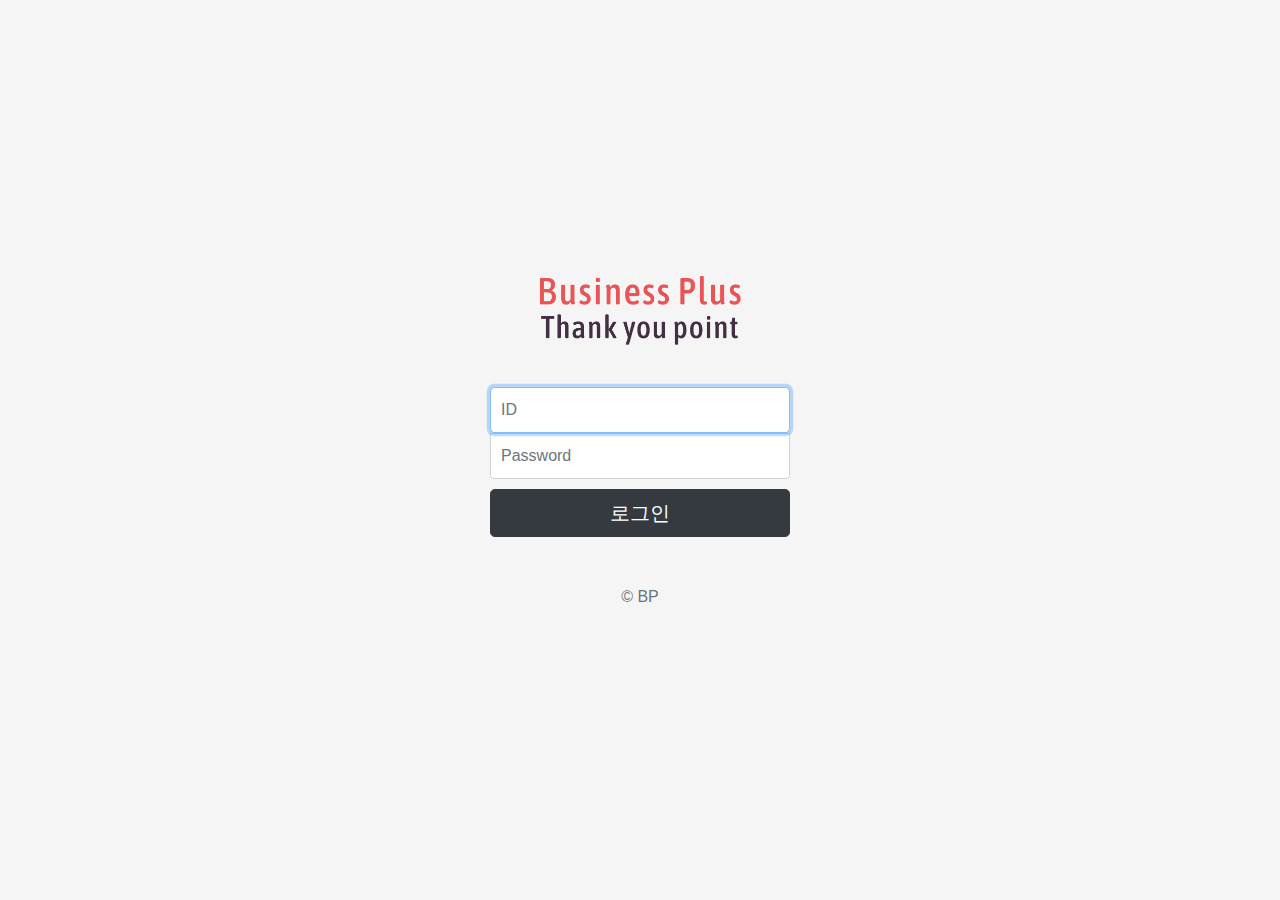
<file: index.html>
<!doctype html>
<html lang="ko">

<head>
    <meta charset="utf-8">
    <meta name="viewport" content="width=device-width, initial-scale=1, shrink-to-fit=no">
    <meta name="description" content="">
    <meta name="author" content="">
    <link rel="icon" href="img/logo/favicon.ico">

    <title>땡큐포인트</title>

    <link href="css/reset.css" rel="stylesheet">
    <link href="css/bootstrap.min.css" rel="stylesheet">
    <link href="css/signin.css" rel="stylesheet">
</head>

<body class="text-center">
    <form class="form-signin" action="main.html">
        <img class="mb-4" src="img/logo/thku.png" alt="" height="72">
        <h1 class="h3 mb-3 font-weight-normal"></h1>
        <label for="user_id" class="sr-only">ID</label>
        <input type="text" id="user_id" class="form-control" placeholder="ID" required autofocus>
        <label for="user_pass" class="sr-only">Password</label>
        <input type="password" id="user_pass" class="form-control" placeholder="Password" required>
        <!-- <div class="checkbox mb-3">
            <label>
                <input type="checkbox" value="remember-me"> Remember me
            </label>
        </div> -->
        <button class="btn btn-lg btn-dark btn-block" type="submit">로그인</button>
        <p class="mt-5 mb-3 text-muted">&copy; BP</p>
    </form>
</body>

</html>
</file>
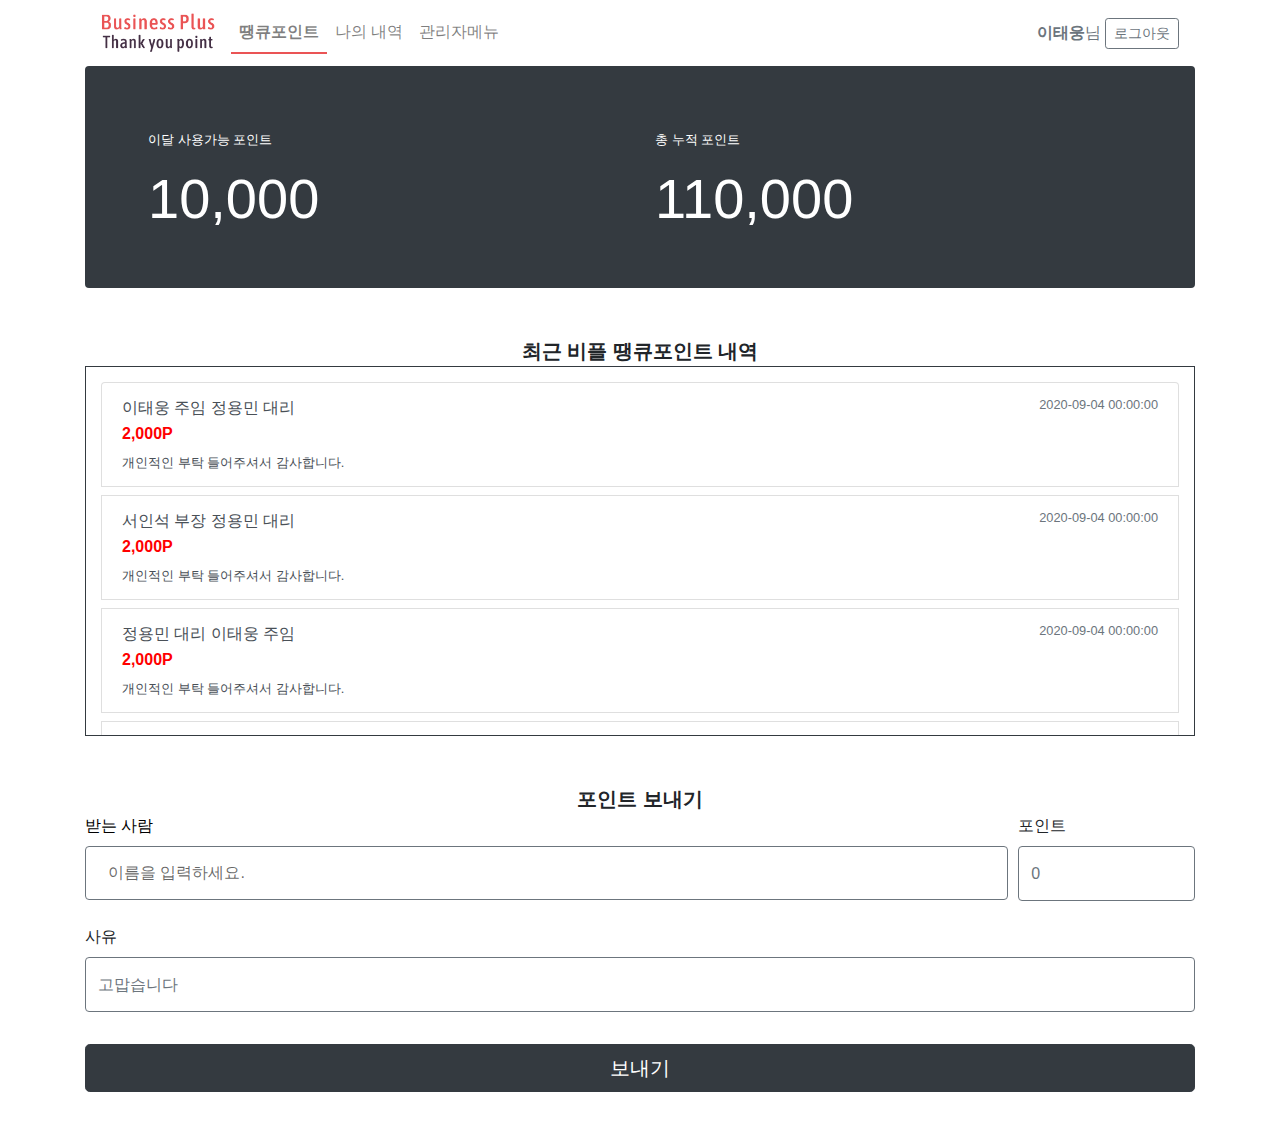
<file: main.html>
<!--
- 로그인 , 회원가입, 아이디찾기, 비밀번호 찾기
- 이름 콤마 구분으로 다수 입력가능 ㅇ
- (+) 추가시 계속 추가 가능 ㅇ
- 내가 지금까지 줬던 내역 보유
- 최근에 줬던 사람 슬라이드로 보여주기
- 10만 포인트 달성시 복지 포인트 처리했다는 기록 있어야하고 (관리자 )

-->

<!doctype html>
<html lang="ko">

<head>
    <meta charset="utf-8">
    <meta name="viewport" content="width=device-width, initial-scale=1, shrink-to-fit=no">
    <meta name="description" content="">
    <meta name="author" content="">
    <link rel="icon" href="img/logo/favicon.ico">

    <title>땡큐포인트</title>

    <link href="css/reset.css" rel="stylesheet">
    <link href="css/common.css" rel="stylesheet">
    <link href="css/bootstrap.min.css" rel="stylesheet">

    <link rel="stylesheet" href="https://use.fontawesome.com/releases/v5.6.1/css/all.css"
        integrity="sha384-gfdkjb5BdAXd+lj+gudLWI+BXq4IuLW5IT+brZEZsLFm++aCMlF1V92rMkPaX4PP" crossorigin="anonymous">

    <script src="js/token-autocomplete.js"></script>
    <link href="css/token-autocomplete.css" rel="stylesheet" type="text/css" media="all">
</head>

<style>

</style>

<body>


    <div class="container">
        <nav class="navbar navbar-expand-lg navbar-light ">
            <a class="navbar-brand" href="#"><img src="img/logo/thku.png" alt="" height="40"></a>
            <button class="navbar-toggler" type="button" data-toggle="collapse" data-target="#navbarSupportedContent"
                aria-controls="navbarSupportedContent" aria-expanded="false" aria-label="Toggle navigation">
                <span class="navbar-toggler-icon"></span>
            </button>

            <div class="collapse navbar-collapse" id="navbarSupportedContent">
                <ul class="navbar-nav mr-auto">
                    <li class="nav-item tab_active">
                        <a class="nav-link" href="main.html">땡큐포인트 <span class="sr-only">(current)</span></a>
                    </li>
                    <li class="nav-item">
                        <a class="nav-link" href="point_list.html">나의 내역</a>
                    </li>
                    <li class="nav-item">
                        <a class="nav-link" href="tp_admin.html">관리자메뉴</a>
                    </li>
                    <!--
                <li class="nav-item dropdown">
                    <a class="nav-link dropdown-toggle" href="#" id="navbarDropdown" role="button"
                        data-toggle="dropdown" aria-haspopup="true" aria-expanded="false">
                        Dropdown
                    </a>
                    <div class="dropdown-menu" aria-labelledby="navbarDropdown">
                        <a class="dropdown-item" href="#">Action</a>
                        <a class="dropdown-item" href="#">Another action</a>
                        <div class="dropdown-divider"></div>
                        <a class="dropdown-item" href="#">Something else here</a>
                    </div>
                </li>
                <li class="nav-item">
                    <a class="nav-link disabled" href="#">Disabled</a>
                </li>
                -->
                </ul>
                <form class="form-inline my-2 my-lg-0">
                    <a class="text-muted pr-1 " href="#"><strong>이태웅</strong>님 </a>
                    <a class="btn btn-sm btn-outline-secondary" href="#">로그아웃</a>
                </form>
            </div>
        </nav>

        <div class="mb-5 p-sm-3 p-md-5 p-xs-5 text-white rounded bg-dark d-flex">
            <div class="col-6">
                <p class="my-3 small">이달 사용가능 포인트</p>
                <h1 class="display-5 display-6">10,000 <i class="fab fa-product-hunt f-15 f-875"></i></h1>
                <!--
                    <p class="lead mb-0"><a href="#" class="text-white font-weight-bold">Continue reading...</a></p>
                -->
            </div>
            <div class="col-6">
                <p class="my-3 small">총 누적 포인트</p>
                <h1 class="display-5 display-6 ">110,000 <i class="fab fa-product-hunt f-15 f-875"></i></h1>
            </div>
        </div>

        <div class="section_title text-center">최근 비플 땡큐포인트 내역</div>
        <section class="point_list_all mb-5">
            <div class="col-12">
                <div class="list-group">
                    <a href="#"
                        class="list-group-item list-group-item-action flex-column align-items-start mb-2 border-radius">
                        <div class="d-flex w-100 justify-content-between">
                            <h6 class="mb-1"><i class="fas fa-user"></i> 이태웅 주임 <i
                                    class="fas f-12 fa-long-arrow-alt-right fc-red"></i></i> <i class="fas fa-user"></i>
                                정용민 대리
                            </h6>
                            <small class="text-muted">2020-09-04 00:00:00</small>
                        </div>
                        <p class="mb-1 fc-red f-10 font-weight-bold">2,000P</p>
                        <small>개인적인 부탁 들어주셔서 감사합니다.</small>
                    </a>
                    <a href="#"
                        class="list-group-item list-group-item-action flex-column align-items-start mb-2 border-radius">
                        <div class="d-flex w-100 justify-content-between">
                            <h6 class="mb-1"><i class="fas fa-user"></i> 서인석 부장 <i
                                    class="fas f-12 fa-long-arrow-alt-right fc-red"></i></i> <i class="fas fa-user"></i>
                                정용민 대리
                            </h6>
                            <small class="text-muted">2020-09-04 00:00:00</small>
                        </div>
                        <p class="mb-1 fc-red  f-10 font-weight-bold">2,000P</p>
                        <small>개인적인 부탁 들어주셔서 감사합니다.</small>
                    </a>
                    <a href="#"
                        class="list-group-item list-group-item-action flex-column align-items-start mb-2 border-radius">
                        <div class="d-flex w-100 justify-content-between">
                            <h6 class="mb-1"><i class="fas fa-user"></i> 정용민 대리 <i
                                    class="fas f-12 fa-long-arrow-alt-right fc-red"></i></i> <i class="fas fa-user"></i>
                                이태웅 주임
                            </h6>
                            <small class="text-muted">2020-09-04 00:00:00</small>
                        </div>
                        <p class="mb-1 fc-red  f-10 font-weight-bold">2,000P</p>
                        <small>개인적인 부탁 들어주셔서 감사합니다.</small>
                    </a>
                    <a href="#"
                        class="list-group-item list-group-item-action flex-column align-items-start mb-2 border-radius">
                        <div class="d-flex w-100 justify-content-between">
                            <h6 class="mb-1"><i class="fas fa-user"></i> 김혁신 팀장 <i
                                    class="fas f-12 fa-long-arrow-alt-right fc-red"></i></i> <i class="fas fa-user"></i>
                                임유운 주임
                            </h6>
                            <small class="text-muted">2020-09-04 00:00:00</small>
                        </div>
                        <p class="mb-1 fc-red  f-10 font-weight-bold">2,000P</p>
                        <small>개인적인 부탁 들어주셔서 감사합니다.</small>
                    </a>

                </div>
            </div>
        </section>

        <div class="section_title text-center">포인트 보내기</div>
        <form>
            <div class="form-row">
                <div class="col-sm-10 pb-2">
                    <a href="#recipient-input" class="fc-black">
                        <label for="recipient-input">받는 사람</label>
                    </a>

                    <div class="form-group">
                        <div id="recipient" class="mention form-control border-secondary">
                            <option value="sis">
                                서인석 본부장 (기업부설연구소)
                            </option>
                            <option value="bugkingus">
                                이태웅 (기업부설연구소)
                            </option>
                            <option value="jym">
                                정용민 (기업부설연구소)
                            </option>
                            <option value="sai">
                                서아인 (기업부설연구소)
                            </option>
                        </div>
                        <div class="invalid-feedback">
                            이름을 입력해주세요.
                        </div>
                    </div>
                    <!-- <div class="searched_name_box">
                    <ul class="searched_name_ul">
                        <li data-id="1"><i class="fas fa-user"></i> 기업부설연구소 이태웅</li>
                        <li data-id="1"><i class="fas fa-user"></i> 영업1팀 이태웅</li>
                    </ul>
                </div> -->
                </div>
                <div class="col-sm-2 pb-2">
                    <label for="point">포인트</label>
                    <div class="form-group">
                        <input type=" number" id="point" name="point"
                            class="form-control border-secondary searchbar py-2" placeholder="0" min="0" max="3000"
                            step="500" value="" maxlength="4" oninput="maxLengthCheck(this); "
                            onKeyUp="inputDataCheck(this.id)">
                        <div class="invalid-feedback">
                            포인트를 입력해주세요.
                        </div>
                    </div>
                </div>
                <div class="col-12 mb-3">
                    <label for="content">사유</label>
                    <div class="form-group">
                        <input text=" text" id="content" name="content"
                            class="form-control border-secondary searchbar py-2" placeholder="고맙습니다" value=""
                            onKeyUp="inputDataCheck(this.id)">
                        <div class="invalid-feedback">
                            사유를 입력해주세요.
                        </div>
                    </div>
                </div>
            </div>
        </form>

        <!-- <div class="row mt-2">
            <div class="col-4">
                <div class="input-group searchbar">
                    <input type="text" class="form-control border-secondary py-2" placeholder="직원 이름 검색" value="">
                </div>
            </div>
            <div class="col-4">

                <div class="input-group searchbar">
                    <input type="number" class="form-control border-secondary py-2" placeholder="3000" value="">
                </div>
            </div>
            <div class="col-4">
                <div class="input-group searchbar">
                    <input text="" class="form-control border-secondary py-2" placeholder="고맙습니다" value="">
                </div>
            </div>

            <div class="col-12 text-center">
                <span><i class="fas fa-plus-circle f-2 pointer"></i></span>
            </div>
        </div> -->

        <div class="row text-center">
            <div class="col">
                <button class="btn btn-lg btn-dark btn-block" type="button" onClick="form_submit()">보내기</button>
            </div>
        </div>

        <footer class="mt-5 mb-5">

        </footer>
    </div>

</body>

<script src="https://code.jquery.com/jquery-3.5.1.slim.min.js"
    integrity="sha384-DfXdz2htPH0lsSSs5nCTpuj/zy4C+OGpamoFVy38MVBnE+IbbVYUew+OrCXaRkfj" crossorigin="anonymous">
</script>
<script src="https://cdn.jsdelivr.net/npm/popper.js@1.16.1/dist/umd/popper.min.js"
    integrity="sha384-9/reFTGAW83EW2RDu2S0VKaIzap3H66lZH81PoYlFhbGU+6BZp6G7niu735Sk7lN" crossorigin="anonymous">
</script>
<script src="https://stackpath.bootstrapcdn.com/bootstrap/4.5.2/js/bootstrap.min.js"
    integrity="sha384-B4gt1jrGC7Jh4AgTPSdUtOBvfO8shuf57BaghqFfPlYxofvL8/KUEfYiJOMMV+rV" crossorigin="anonymous">
</script>
<script>
    let tokenAutocomplete2 = new TokenAutocomplete({
        name: 'recipient',
        selector: '#recipient',
        noMatchesText: '해당 이름의 직원은 존재하지 않습니다.'
    });
    tokenAutocomplete2.debug(true);

    function maxLengthCheck(object) {
        if (object.value.length > object.maxLength) {
            object.value = object.value.slice(0, object.maxLength);
        }
    }

    let inputDataCheck = (id) => {

        if (id) {
            if (id == "recipient-input") {
                id = "recipient";
            }

            $("#" + id).removeClass("is-invalid");
        }
    }


    //포인트 보내기
    let form_submit = () => {
        recipient_select = $("#recipient-select").val();
        point = $.trim($("#point").val());
        content = $.trim($("#content").val());

        //현재 내 포인트가 몇인지 알아야하고, 보내는 포인트가 몇인지도 알아야합니다.

        if (recipient_select == "") {
            //alert("받는 사람을 입력해주세요.");
            $("#recipient").addClass("is-invalid");
            return;
        } else {
            //정말로 존재하는 직원인지 아닌지

        }

        if (point == "") {
            $("#point").addClass("is-invalid");
            return;
        }

        if (content == "") {
            $("#content").addClass("is-invalid");
            return;
        }

        console.log(recipient_select);
        console.log(recipient_select.length);
    }
</script>

</html>
</file>
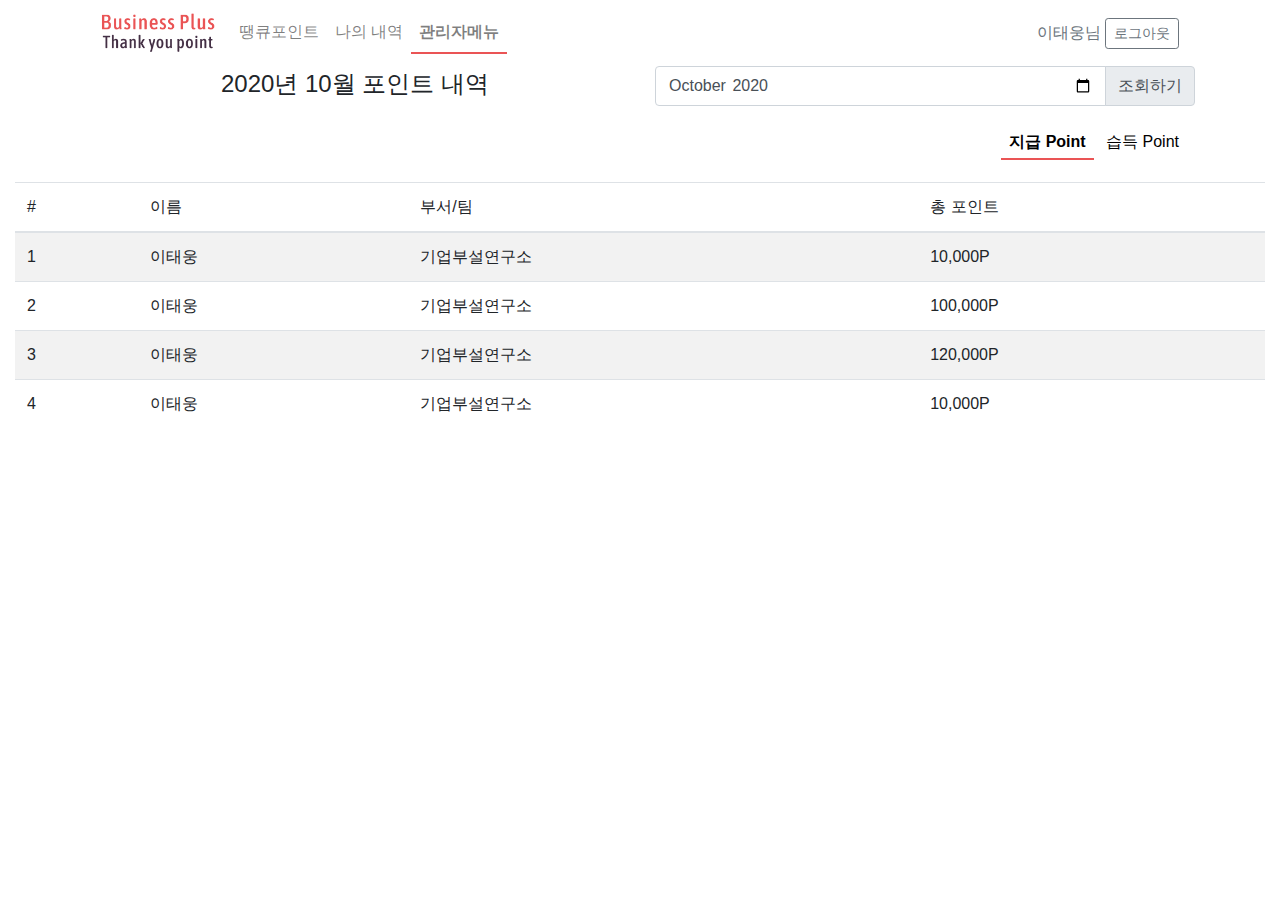
<file: tp_admin.html>
<!doctype html>
<html lang="ko">

<head>
    <meta charset="utf-8">
    <meta name="viewport" content="width=device-width, initial-scale=1, shrink-to-fit=no">
    <meta name="description" content="">
    <meta name="author" content="">
    <link rel="icon" href="img/logo/favicon.ico">

    <title>비플 - 땡큐포인트 관리자메뉴</title>

    <link href="css/reset.css" rel="stylesheet">
    <link href="css/common.css" rel="stylesheet">
    <link href="css/bootstrap.min.css" rel="stylesheet">
    <link rel="stylesheet" href="https://use.fontawesome.com/releases/v5.6.1/css/all.css"
        integrity="sha384-gfdkjb5BdAXd+lj+gudLWI+BXq4IuLW5IT+brZEZsLFm++aCMlF1V92rMkPaX4PP" crossorigin="anonymous">

</head>

<body>
    <div class="container">
        <nav class="navbar navbar-expand-lg navbar-light ">
            <a class="navbar-brand" href="#"><img src="img/logo/thku.png" alt="" height="40"></a>
            <button class="navbar-toggler" type="button" data-toggle="collapse" data-target="#navbarSupportedContent"
                aria-controls="navbarSupportedContent" aria-expanded="false" aria-label="Toggle navigation">
                <span class="navbar-toggler-icon"></span>
            </button>

            <div class="collapse navbar-collapse" id="navbarSupportedContent">
                <ul class="navbar-nav mr-auto">
                    <li class="nav-item ">
                        <a class="nav-link" href="main.html">땡큐포인트 <span class="sr-only">(current)</span></a>
                    </li>
                    <li class="nav-item ">
                        <a class="nav-link" href="point_list.html">나의 내역</a>
                    </li>
                    <li class="nav-item tab_active">
                        <a class="nav-link" href="tp_admin.html">관리자메뉴</a>
                    </li>
                </ul>
                <form class="form-inline my-2 my-lg-0">
                    <a class="text-muted pr-1" href="#">이태웅님 </a>
                    <a class="btn btn-sm btn-outline-secondary" href="#">로그아웃</a>
                </form>
            </div>
        </nav>

        <div class="row">
        <div class="col-md-6 col-xs-9 h4 text-center mt-1">2020년 10월 포인트 내역</div>
        <div class="col-md-6 col-xs-3">
            <div class="input-group mb-3">
                <input type="month" class="form-control" value="2020-10">
                <div class="input-group-append">
                  <span class="input-group-text pointer" onclick="">조회하기</span>
                </div>
              </div>                                  

              <div class="text-right p-2 mb-1">                
                <a href="#" class="fc-black p-2 tab_active">지급 Point</a>
                <a href="#" class="fc-black p-2">습득 Point</a>
              </div>
        </div>
    </div>
    </div>
    <!-- ############################################################################################################################################################ -->
    <div class="container-fluid mt-3">
        <div class="row">
           
            <div class="col-12">
                <table class="table table-striped">
                    <thead>
                        <tr>
                            <th scope="col">#</th>
                            <th scope="col">이름</th>
                            <th scope="col">부서/팀</th>
                            <th scope="col">총 포인트</th>
                        </tr>
                    </thead>
                    <tbody>
                        <tr>
                            <th scope="row">1</th>
                            <td>이태웅</td>
                            <td>기업부설연구소</td>
                            <td>10,000P</td>
                        </tr>
                        <tr>
                            <th scope="row">2</th>
                            <td>이태웅</td>
                            <td>기업부설연구소</td>
                            <td>100,000P</td>
                        </tr>
                        <tr>
                            <th scope="row">3</th>
                            <td>이태웅</td>
                            <td>기업부설연구소</td>
                            <td>120,000P</td>
                        </tr>
                        <tr>
                            <th scope="row">4</th>
                            <td>이태웅</td>
                            <td>기업부설연구소</td>
                            <td>10,000P</td>
                        </tr>
                    </tbody>
                </table>
            </div>
        </div>
    </div>
</body>

<script src="https://code.jquery.com/jquery-3.5.1.slim.min.js"
    integrity="sha384-DfXdz2htPH0lsSSs5nCTpuj/zy4C+OGpamoFVy38MVBnE+IbbVYUew+OrCXaRkfj" crossorigin="anonymous">
</script>
<script src="https://cdn.jsdelivr.net/npm/popper.js@1.16.1/dist/umd/popper.min.js"
    integrity="sha384-9/reFTGAW83EW2RDu2S0VKaIzap3H66lZH81PoYlFhbGU+6BZp6G7niu735Sk7lN" crossorigin="anonymous">
</script>
<script src="https://stackpath.bootstrapcdn.com/bootstrap/4.5.2/js/bootstrap.min.js"
    integrity="sha384-B4gt1jrGC7Jh4AgTPSdUtOBvfO8shuf57BaghqFfPlYxofvL8/KUEfYiJOMMV+rV" crossorigin="anonymous">
</script>

</html>
</file>
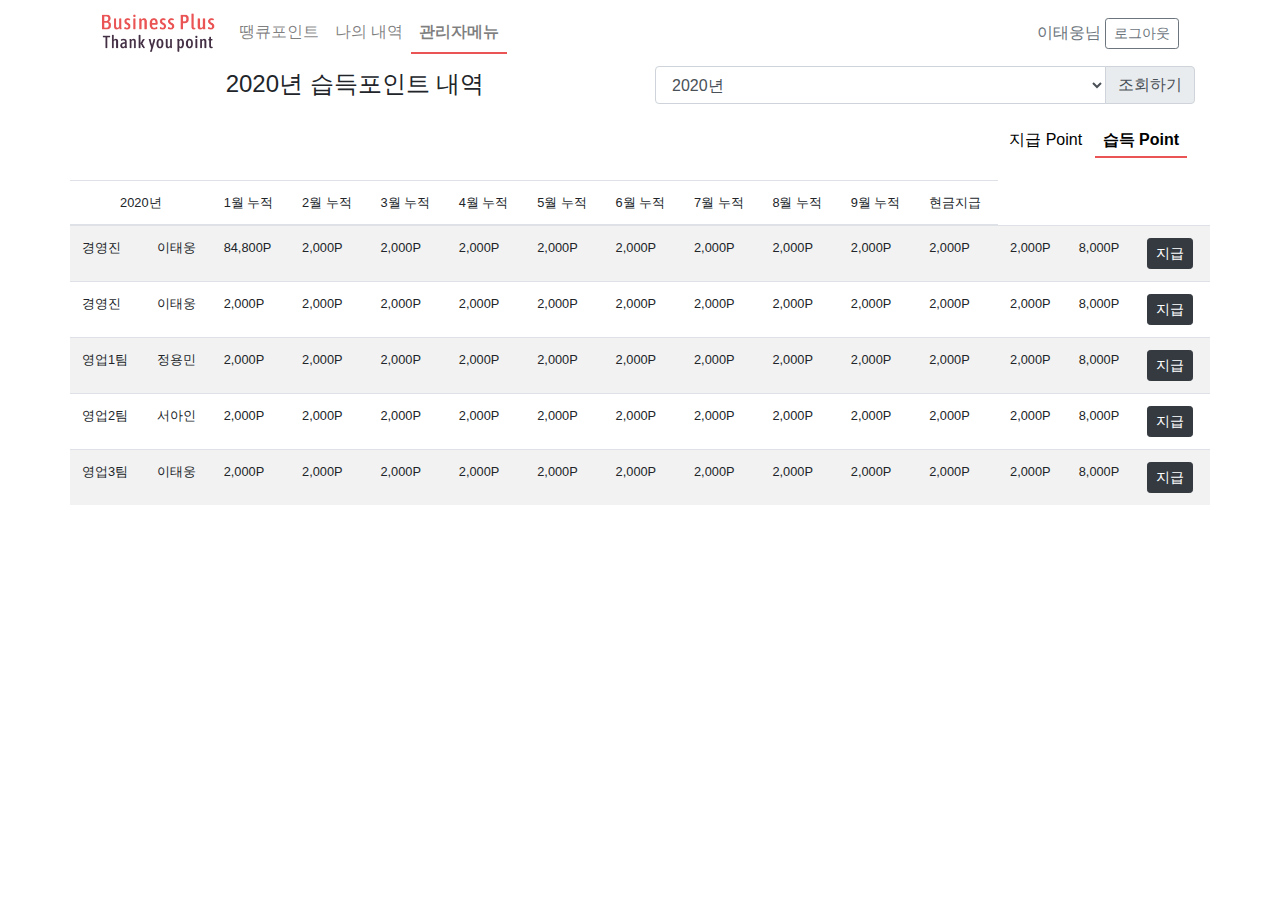
<file: tp_admin2.html>
<!doctype html>
<html lang="ko">

<head>
    <meta charset="utf-8">
    <meta name="viewport" content="width=device-width, initial-scale=1, shrink-to-fit=no">
    <meta name="description" content="">
    <meta name="author" content="">
    <link rel="icon" href="img/logo/favicon.ico">

    <title>비플 - 땡큐포인트 관리자메뉴</title>

    <link href="css/reset.css" rel="stylesheet">
    <link href="css/common.css" rel="stylesheet">
    <link href="css/bootstrap.min.css" rel="stylesheet">
    <link rel="stylesheet" href="https://use.fontawesome.com/releases/v5.6.1/css/all.css"
        integrity="sha384-gfdkjb5BdAXd+lj+gudLWI+BXq4IuLW5IT+brZEZsLFm++aCMlF1V92rMkPaX4PP" crossorigin="anonymous">

</head>
<style>
    #earn-point-list{
        width:100% !important;
        overflow-x:scroll;
    }    
</style>
<body>
    <div class="container">
        <nav class="navbar navbar-expand-lg navbar-light ">
            <a class="navbar-brand" href="#"><img src="img/logo/thku.png" alt="" height="40"></a>
            <button class="navbar-toggler" type="button" data-toggle="collapse" data-target="#navbarSupportedContent"
                aria-controls="navbarSupportedContent" aria-expanded="false" aria-label="Toggle navigation">
                <span class="navbar-toggler-icon"></span>
            </button>

            <div class="collapse navbar-collapse" id="navbarSupportedContent">
                <ul class="navbar-nav mr-auto">
                    <li class="nav-item ">
                        <a class="nav-link" href="main.html">땡큐포인트 <span class="sr-only">(current)</span></a>
                    </li>
                    <li class="nav-item ">
                        <a class="nav-link" href="point_list.html">나의 내역</a>
                    </li>
                    <li class="nav-item tab_active">
                        <a class="nav-link" href="tp_admin.html">관리자메뉴</a>
                    </li>
                </ul>
                <form class="form-inline my-2 my-lg-0">
                    <a class="text-muted pr-1" href="#">이태웅님 </a>
                    <a class="btn btn-sm btn-outline-secondary" href="#">로그아웃</a>
                </form>
            </div>
        </nav>

        <div class="row">
        <div class="col-md-6 col-xs-9 h4 text-center mt-1">2020년 습득포인트 내역</div>
        <div class="col-md-6 col-xs-3">
            <div class="input-group mb-3">                
                <select id="" class="form-control">
                    <option value="2020">2020년</option>
                    <option value="2019">2019년</option>
                    <option value="2018">2018년</option>
                </select>
                <div class="input-group-append">
                  <span class="input-group-text pointer" onclick="">조회하기</span>
                </div>
              </div>                                  

              <div class="text-right p-2 mb-1">                
                <a href="tp_admin.html" class="fc-black p-2 ">지급 Point</a>
                <a href="tp_admin2.html" class="fc-black p-2 tab_active">습득 Point</a>
              </div>
        </div>
    </div>
    </div>
    <!-- ############################################################################################################################################################ -->
    <div class="container mt-3">
        <div class="row">           
            <div id="earn-point-list" class="">
                <table class="table table-striped small">                    
                    <thead>
                        <tr>
                            <th scope="col" colspan="2" class="text-center">2020년</th>                            
                            <th scope="col">1월 누적</th>
                            <th scope="col">2월 누적</th>
                            <th scope="col">3월 누적</th>
                            <th scope="col">4월 누적</th>
                            <th scope="col">5월 누적</th>
                            <th scope="col">6월 누적</th>
                            <th scope="col">7월 누적</th>
                            <th scope="col">8월 누적</th>
                            <th scope="col">9월 누적</th>
                            <th scope="col">현금지급</th>
                        </tr>
                    </thead>
                    <tbody>
                        <tr>                            
                            <td>경영진</td>
                            <td>이태웅</td>
                            <td>84,800P</td>
                            <td>2,000P</td>
                            <td>2,000P</td>
                            <td>2,000P</td>
                            <td>2,000P</td>
                            <td>2,000P</td>
                            <td>2,000P</td>
                            <td>2,000P</td>
                            <td>2,000P</td>
                            <td>2,000P</td>
                            <td>2,000P</td>
                            <td>8,000P</td>
                            <td><button type="button" class="btn btn-sm btn-dark">지급</button></td>
                        </tr>
                        <tr>                            
                            <td>경영진</td>
                            <td>이태웅</td>
                            <td>2,000P</td>
                            <td>2,000P</td>
                            <td>2,000P</td>
                            <td>2,000P</td>
                            <td>2,000P</td>
                            <td>2,000P</td>
                            <td>2,000P</td>
                            <td>2,000P</td>
                            <td>2,000P</td>
                            <td>2,000P</td>
                            <td>2,000P</td>
                            <td>8,000P</td>
                            <td><button type="button" class="btn btn-sm btn-dark">지급</button></td>
                        </tr>
                        <tr>                            
                            <td>영업1팀</td>
                            <td>정용민</td>
                            <td>2,000P</td>
                            <td>2,000P</td>
                            <td>2,000P</td>
                            <td>2,000P</td>
                            <td>2,000P</td>
                            <td>2,000P</td>
                            <td>2,000P</td>
                            <td>2,000P</td>
                            <td>2,000P</td>
                            <td>2,000P</td>
                            <td>2,000P</td>
                            <td>8,000P</td>
                            <td><button type="button" class="btn btn-sm btn-dark">지급</button></td>
                        </tr>
                        <tr>                            
                            <td>영업2팀</td>
                            <td>서아인</td>
                            <td>2,000P</td>
                            <td>2,000P</td>
                            <td>2,000P</td>
                            <td>2,000P</td>
                            <td>2,000P</td>
                            <td>2,000P</td>
                            <td>2,000P</td>
                            <td>2,000P</td>
                            <td>2,000P</td>
                            <td>2,000P</td>
                            <td>2,000P</td>
                            <td>8,000P</td>
                            <td><button type="button" class="btn btn-sm btn-dark">지급</button></td>
                        </tr>
                        <tr>
                            <td>영업3팀</td>
                            <td>이태웅</td>
                            <td>2,000P</td>
                            <td>2,000P</td>
                            <td>2,000P</td>
                            <td>2,000P</td>
                            <td>2,000P</td>
                            <td>2,000P</td>
                            <td>2,000P</td>
                            <td>2,000P</td>
                            <td>2,000P</td>
                            <td>2,000P</td>
                            <td>2,000P</td>
                            <td>8,000P</td>
                            <td><button type="button" class="btn btn-sm btn-dark">지급</button></td>
                        </tr>


                    </tbody>
                </table>
            </div>
        </div>
    </div>
</body>


<!-- The Modal -->
<div class="modal" id="detail_point_popup">
    <div class="modal-dialog">
      <div class="modal-content">
  
        <!-- Modal Header -->
        <div class="modal-header">
          <h4 class="modal-title">Modal Heading</h4>
          <button type="button" class="close" data-dismiss="modal">&times;</button>
        </div>
  
        <!-- Modal body -->
        <div class="modal-body">
          Modal body..
        </div>
  
        <!-- Modal footer -->
        <div class="modal-footer">
          <button type="button" class="btn btn-danger" data-dismiss="modal">Close</button>
        </div>
  
      </div>
    </div>
  </div>

<script src="https://code.jquery.com/jquery-3.5.1.slim.min.js"
    integrity="sha384-DfXdz2htPH0lsSSs5nCTpuj/zy4C+OGpamoFVy38MVBnE+IbbVYUew+OrCXaRkfj" crossorigin="anonymous">
</script>
<script src="https://cdn.jsdelivr.net/npm/popper.js@1.16.1/dist/umd/popper.min.js"
    integrity="sha384-9/reFTGAW83EW2RDu2S0VKaIzap3H66lZH81PoYlFhbGU+6BZp6G7niu735Sk7lN" crossorigin="anonymous">
</script>
<script src="https://stackpath.bootstrapcdn.com/bootstrap/4.5.2/js/bootstrap.min.js"
    integrity="sha384-B4gt1jrGC7Jh4AgTPSdUtOBvfO8shuf57BaghqFfPlYxofvL8/KUEfYiJOMMV+rV" crossorigin="anonymous">
</script>
<script>
    let detail_point = () => {
        alert("");
    }
</script>
</html>
</file>
<file: css/signin.css>
html,
body {
  height: 100%;
}

body {
  display: -ms-flexbox;
  display: -webkit-box;
  display: flex;
  -ms-flex-align: center;
  -ms-flex-pack: center;
  -webkit-box-align: center;
  align-items: center;
  -webkit-box-pack: center;
  justify-content: center;
  padding-top: 40px;
  padding-bottom: 40px;
  background-color: #f5f5f5;
}

.form-signin {
  width: 100%;
  max-width: 330px;
  padding: 15px;
  margin: 0 auto;
}
.form-signin .checkbox {
  font-weight: 400;
}
.form-signin .form-control {
  position: relative;
  box-sizing: border-box;
  height: auto;
  padding: 10px;
  font-size: 16px;
}
.form-signin .form-control:focus {
  z-index: 2;
}
.form-signin input[type="email"] {
  margin-bottom: -1px;
  border-bottom-right-radius: 0;
  border-bottom-left-radius: 0;
}
.form-signin input[type="password"] {
  margin-bottom: 10px;
  border-top-left-radius: 0;
  border-top-right-radius: 0;
}
</file>
<file: css/common.css>
.searchbar {
	height: 55px !important;
}

.searchbar input {
	border: 1px solid black;
	/* -webkit-box-shadow: 7px 13px 18px -16px rgba(0, 0, 0, 1);
	-moz-box-shadow: 7px 13px 18px -16px rgba(0, 0, 0, 1);
	box-shadow: 7px 13px 18px -16px rgba(0, 0, 0, 1); */
}

input[type="radio"] {
	display: none;
}

input[type="radio"]+label {
	font-family: Arial, sans-serif;
}

input[type="radio"]+label span {
	display: inline-block;
	width: 19px;
	height: 19px;
	margin: -2px 10px 0 0;
	vertical-align: middle;
	background: url(https://s3-us-west-2.amazonaws.com/s.cdpn.io/210284/check_radio_sheet.png) -38px top no-repeat;
	cursor: pointer;
}

input[type="radio"]:checked+label span {
	background: url(https://s3-us-west-2.amazonaws.com/s.cdpn.io/210284/check_radio_sheet.png) -57px top no-repeat;
}

.pointDiv {
	padding: .5rem;
	font-size: 1.2rem;
}

#selectedNameList li {
	height: 30px;
	padding: .25rem;
	font-size: .875rem;
	background: #f7f7f7;
}

.display-5 {
	font-size: 3.5rem;
	font-weight: 300;
	line-height: 1.2;
}

@media (min-width: 320px) and (max-width: 480px) {

	/*320px에서 480px 사이*/
	body {
		font-size: .875rem;
	}

	.display-5 {
		font-size: 2rem;
		font-weight: 300;
		line-height: 1.2;
	}

	.f-875 {
		font-size: .875rem;
	}

	input::placeholder {
		font-size: .575rem;
	}
}

.point_list_all {
	height: 370px;
	padding: 15px 0 15px 0;
	border: 1px solid #343a40;
	overflow-y: scroll;
}

.section_title {
	font-size: 20px;
	font-weight: 700;
}

.searched_name_box {
	width: 200px;
	padding: 5px;
	border: 1px solid #343a40;
	background: white;
	position: absolute;
	z-index: 999;
}

.searched_name_ul {
	font-size: 0.875rem;
}

.searched_name_ul li {
	padding: 5px;
}


.w-30 {
	width: 33.3%
}

.f-1 {
	font-size: 1rem;
	color: white;
}

.f-12 {
	font-size: 1.2rem;
	color: white;
}

.f-15 {
	font-size: 1.5rem;
	color: white;
}

.f-2 {
	padding: 1.2rem 1rem 1rem 1rem;
	font-size: 2rem;
	color: #343A40;
}

.fc-black {
	color: black;
}

.fc-black:hover {
	color: black;
}

.fc-red {
	color: red;
}

.fc-blue {
	color: blue;
}

.pointer {
	cursor: pointer;
}

.tab_active {
	color:black;
	font-weight: 800;
	border-bottom: 2px solid #EA5455;
}

.tab_active:hover{
	color:black;	
}

.point-card-box {
	height: 100px;
	border-radius: 5px;
	border: 1px solid #343A40;
}
</file>
<file: css/token-autocomplete.css>
.token-autocomplete-container {
    display: inline-flex;
    flex-wrap: wrap;
    border: 1px solid #E6E6E6;
    background-color: #FFFFFF;
}

.token-autocomplete-container, .token-autocomplete-container * {
    box-sizing: border-box;
    font-family: -apple-system,BlinkMacSystemFont,"Segoe UI",Roboto,Oxygen-Sans,Ubuntu,Cantarell,"Helvetica Neue",sans-serif;
}

.token-autocomplete-container .token-autocomplete-input {
    color: black;
    font-size: 16px;
    line-height: 32px;
    margin: 4px 2px;
    padding: 0px 8px;
}

.token-autocomplete-container .token-autocomplete-input:empty::before {
    content: attr(data-placeholder);
    color: rgb(0,0,0,0.6);
}

.token-autocomplete-container .token-autocomplete-token {
    font-size: 16px;
    line-height: 32px;
    background-color: #E6E6E6;
    margin: 4px 2px;
    border-radius: 32px;
    padding: 0px 8px;
    pointer-events: none;
}

.token-autocomplete-container .token-autocomplete-token:hover {
    background-color: #EF9A9A;
}

.token-autocomplete-container .token-autocomplete-token .token-autocomplete-token-delete {
    cursor: pointer;
    font-size: 24px;
    line-height: 16px;
    margin-left: 4px;
    pointer-events: auto;
    border-radius: 50%;
    height: 24px;
    width: 24px;
    display: inline-block;
    text-align: center;
}

.token-autocomplete-container .token-autocomplete-token .token-autocomplete-token-delete:hover {
    background-color: #e55858;
}

.token-autocomplete-container .token-autocomplete-suggestions {
    display: none;
    width: 100%;
    list-style-type: none;
    padding: 0px;
    margin: 0px;
}

.token-autocomplete-container .token-autocomplete-suggestions li {
    width: 100%;
    padding: 8px;
    cursor: pointer;
}

.token-autocomplete-container .token-autocomplete-suggestions li.token-autocomplete-suggestion-active {
    color: #747474;
    background-color: #fdfdfd;
}

.token-autocomplete-container .token-autocomplete-suggestions li.token-autocomplete-suggestion-highlighted {
    background-color: #95caec;
}

.token-autocomplete-container .token-autocomplete-suggestions li .token-autocomplete-suggestion-description {
    display:block;
    font-size: 0.7em;
    color: #808080;
}
</file>
